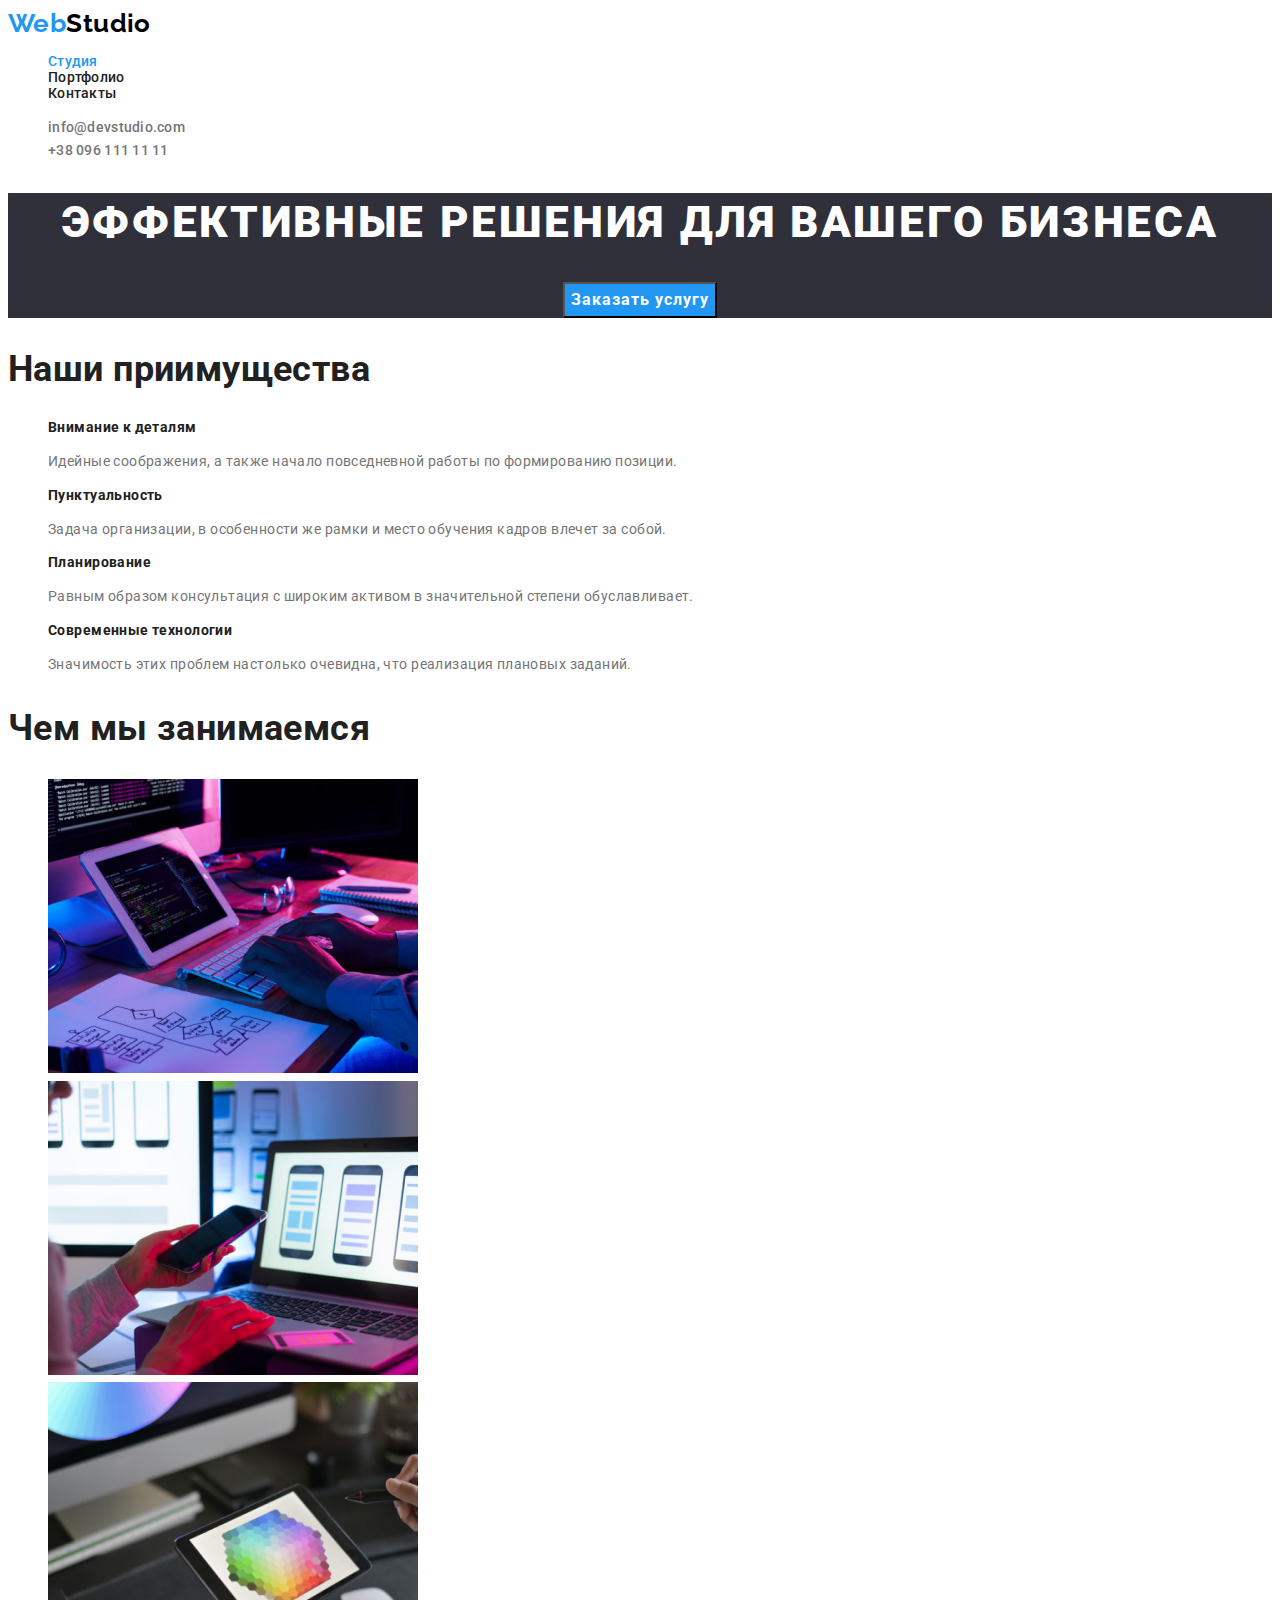
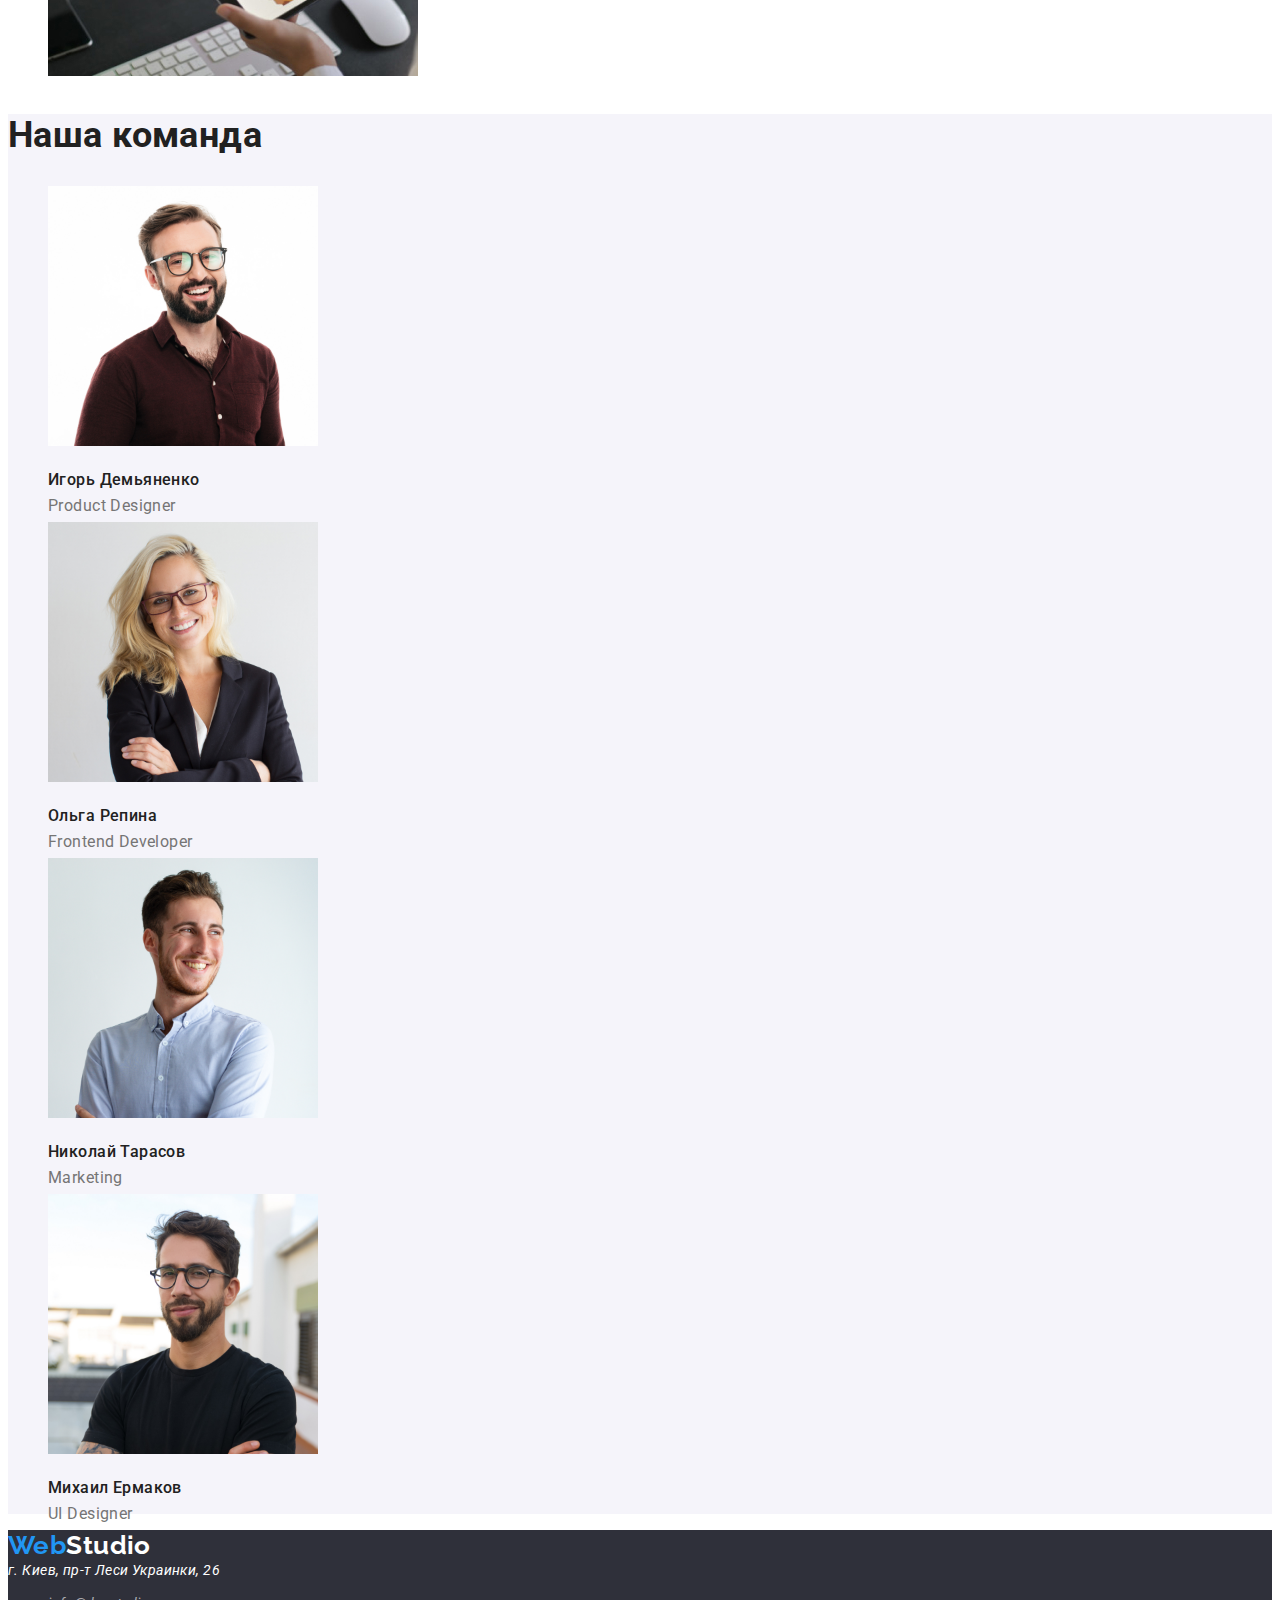
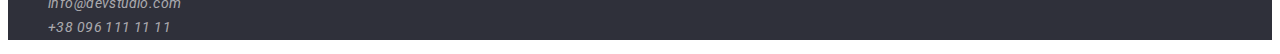
<file: index.html>
<!DOCTYPE html>
<html lang="ru">
<head>
    <meta charset="UTF-8">
    <meta name="viewport" content="width=device-width, initial-scale=1.0">
    <title>Document</title>
    <link href="https://fonts.googleapis.com/css2?family=Raleway:wght@700&family=Roboto:wght@400;500;700;900&display=swap" rel="stylesheet">
    <link rel="stylesheet" href="./css/steles.css" />
</head>
<body>
    <header class="header">
        <a href="./index.html" class="header-logo" > <span class="logo">Web</span>Studio </a>
        <nav>

            
            <ul class=" site-nav list" >
                <li>
                    <a href="./index.html" class="link-current" >Студия </a>
                </li>
                <li>
                    <a href="./portfolio.html" class="link" >Портфолио</a>
                </li>
                <li><a href="" class="link" >Контакты</a>
                </li>
            </ul>
        </nav>
        <ul class="list" >
            <li><a href="mailto:info@devstudio.com" class=" header-contacts" >info@devstudio.com</a></li>
            <li><a href="tel:+380961111111" class="header-contacts" >+38 096 111 11 11</a></li>
        </ul>
     
    </header>
    <section  class="hero">
        <h1  >
            Эффективные решения для вашего бизнеса
        </h1>
        <button class="button">Заказать услугу</button>
    </section>
    <section class="advantages" >
        <h2 >Наши приимущества</h2>
        <ul class="list" >
            <li>
                <h3 class="title">Внимание к деталям</h3>
                <p>Идейные соображения, а также начало повседневной работы по формированию позиции.</p>
            </li>
            <li>
                <h3 class="title" >Пунктуальность</h3>
                <p>Задача организации, в особенности же рамки и место обучения кадров влечет за собой.</p>
            </li>
            <li>
                <h3 class="title" >Планирование</h3>
                <p>Равным образом консультация с широким активом в значительной степени обуславливает.</p>
            
            </li>
            <li>
                <h3 class="title" >Современные технологии</h3>
                <p>Значимость этих проблем настолько очевидна, что реализация плановых заданий.</p>
            </li>
        </ul>
    </section>
    <section class="activity " >
        <h2 class="activity-title" >Чем мы занимаемся</h2>
        <ul class="list" >
            <li>
                <img src="./img/box-1.jpg" alt="человек за работой" width="370">
            </li>
            <li>
                <img src="./img/box-2.jpg" alt="человек за работой" width="370">
            </li>
            <li>
                <img src="./img/box-3.jpg" alt="человек за работой" width="370">
            </li>
        </ul>
    </section>
    <section class="team" >
        <h2 class="team-title" >Наша команда</h2>
        <ul class="list" >
            <li>
                <img src="./img/img1.jpg" alt="Игорь Демьяненко" width="270">
                <h3 class="title-worker " >Игорь Демьяненко</h3>
                <p  lang="en" class="team-position" >Product Designer</p>
            </li>
            <li>
                <img src="./img/img2.jpg" alt="Ольга Репина" width="270">
                <h3 class="title-worker" >Ольга Репина</h3>
                <p lang="en" class="team-position" >Frontend Developer</p>
            </li>
            <li>
                <img src="./img/img3.jpg" alt="Николай Тарасов" width="270"  >
                <h3 class="title-worker" >Николай Тарасов</h3>
                <p lang="en" class="team-position" >Marketing</p>
            </li>
            <li>
                <img src="./img/img4.jpg" alt="Михаил Ермаков" width="270">
                <h3 class="title-worker" >Михаил Ермаков</h3>
                <p lang="en" class="team-position" >UI Designer</p>
            </li>
        </ul>
    </section>
    <footer class="footer">
        <a href="./index.html" class="footer-logo" > <span class="logo">Web</span>Studio </a>
        <address class="address" >г. Киев, пр-т Леси Украинки, 26</address>
        <ul class="list" >
            <li><a href="mailto:info@devstudio.com" class="footer-contacts" >info@devstudio.com</a></li>
            <li><a href="tel:+380961111111" class="footer-contacts" >+38 096 111 11 11</a></li>
        </ul>
    </footer>
</body>
</html>
</file>
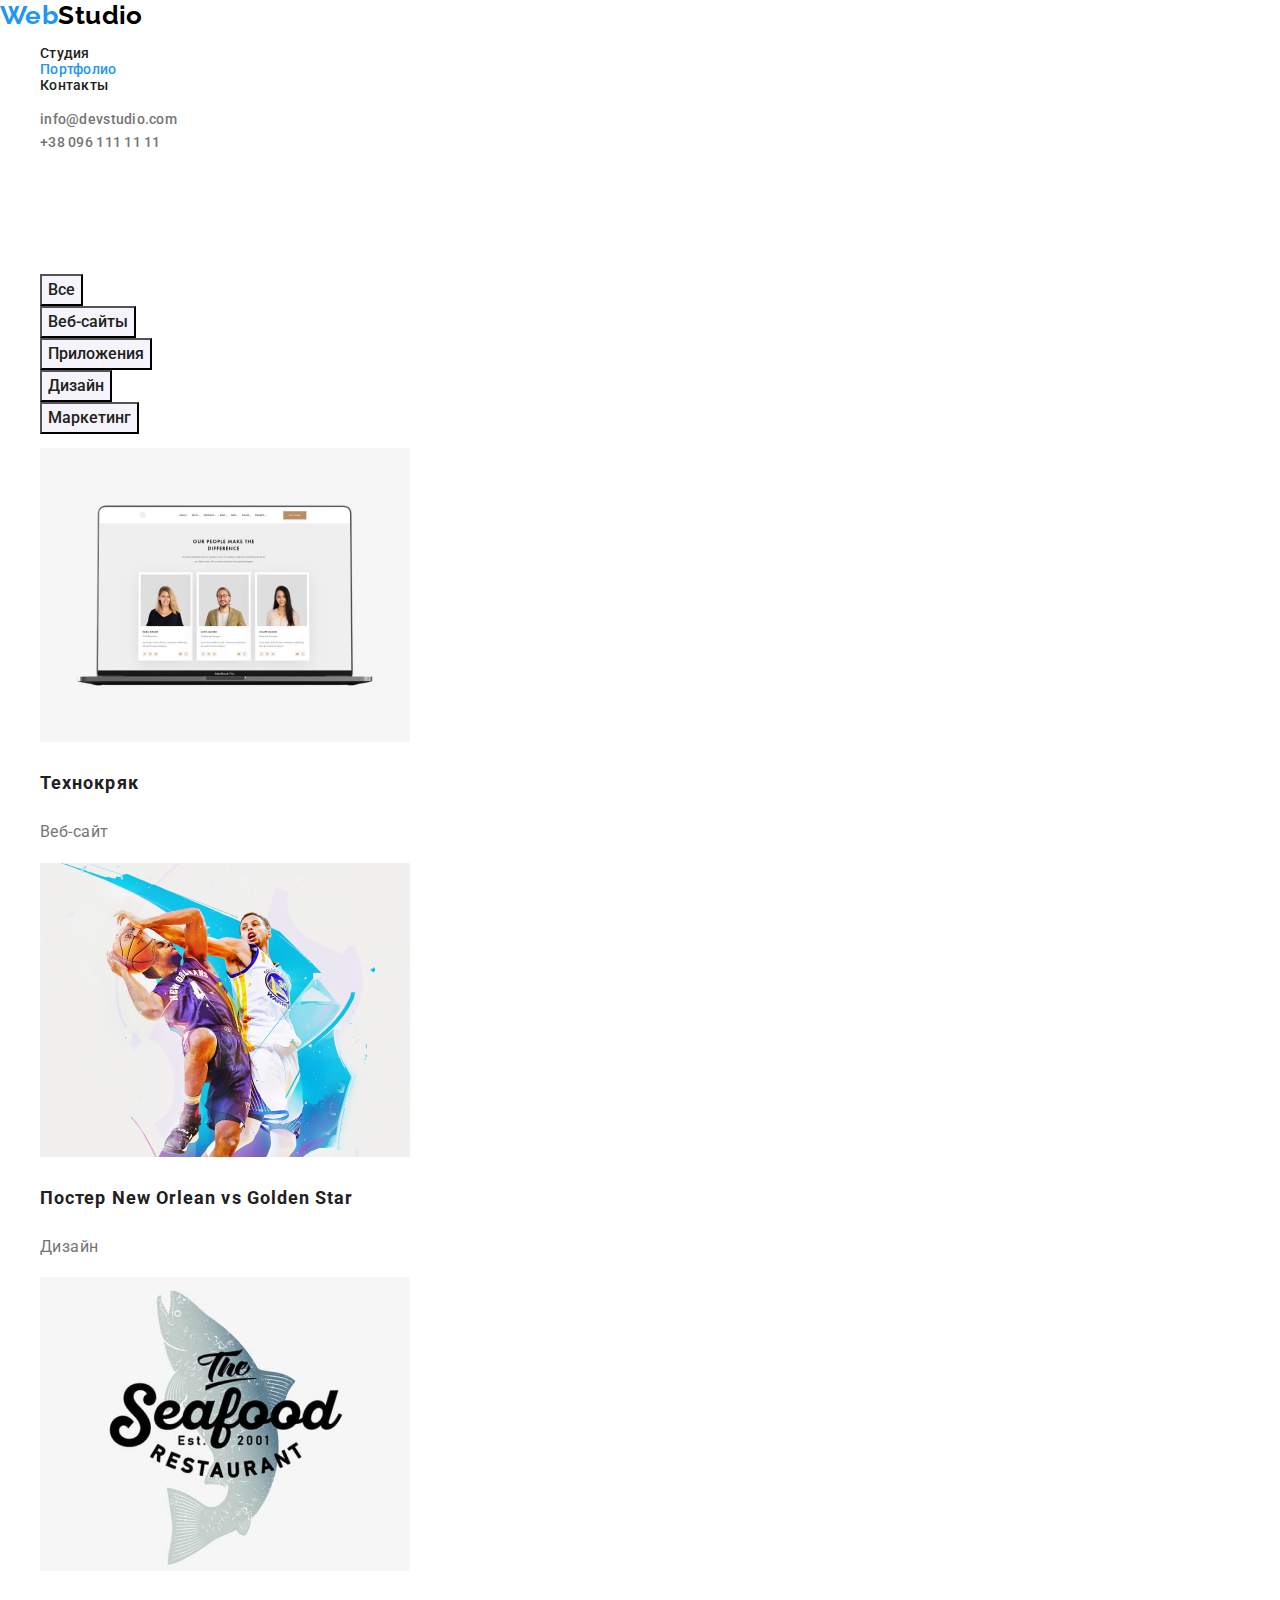
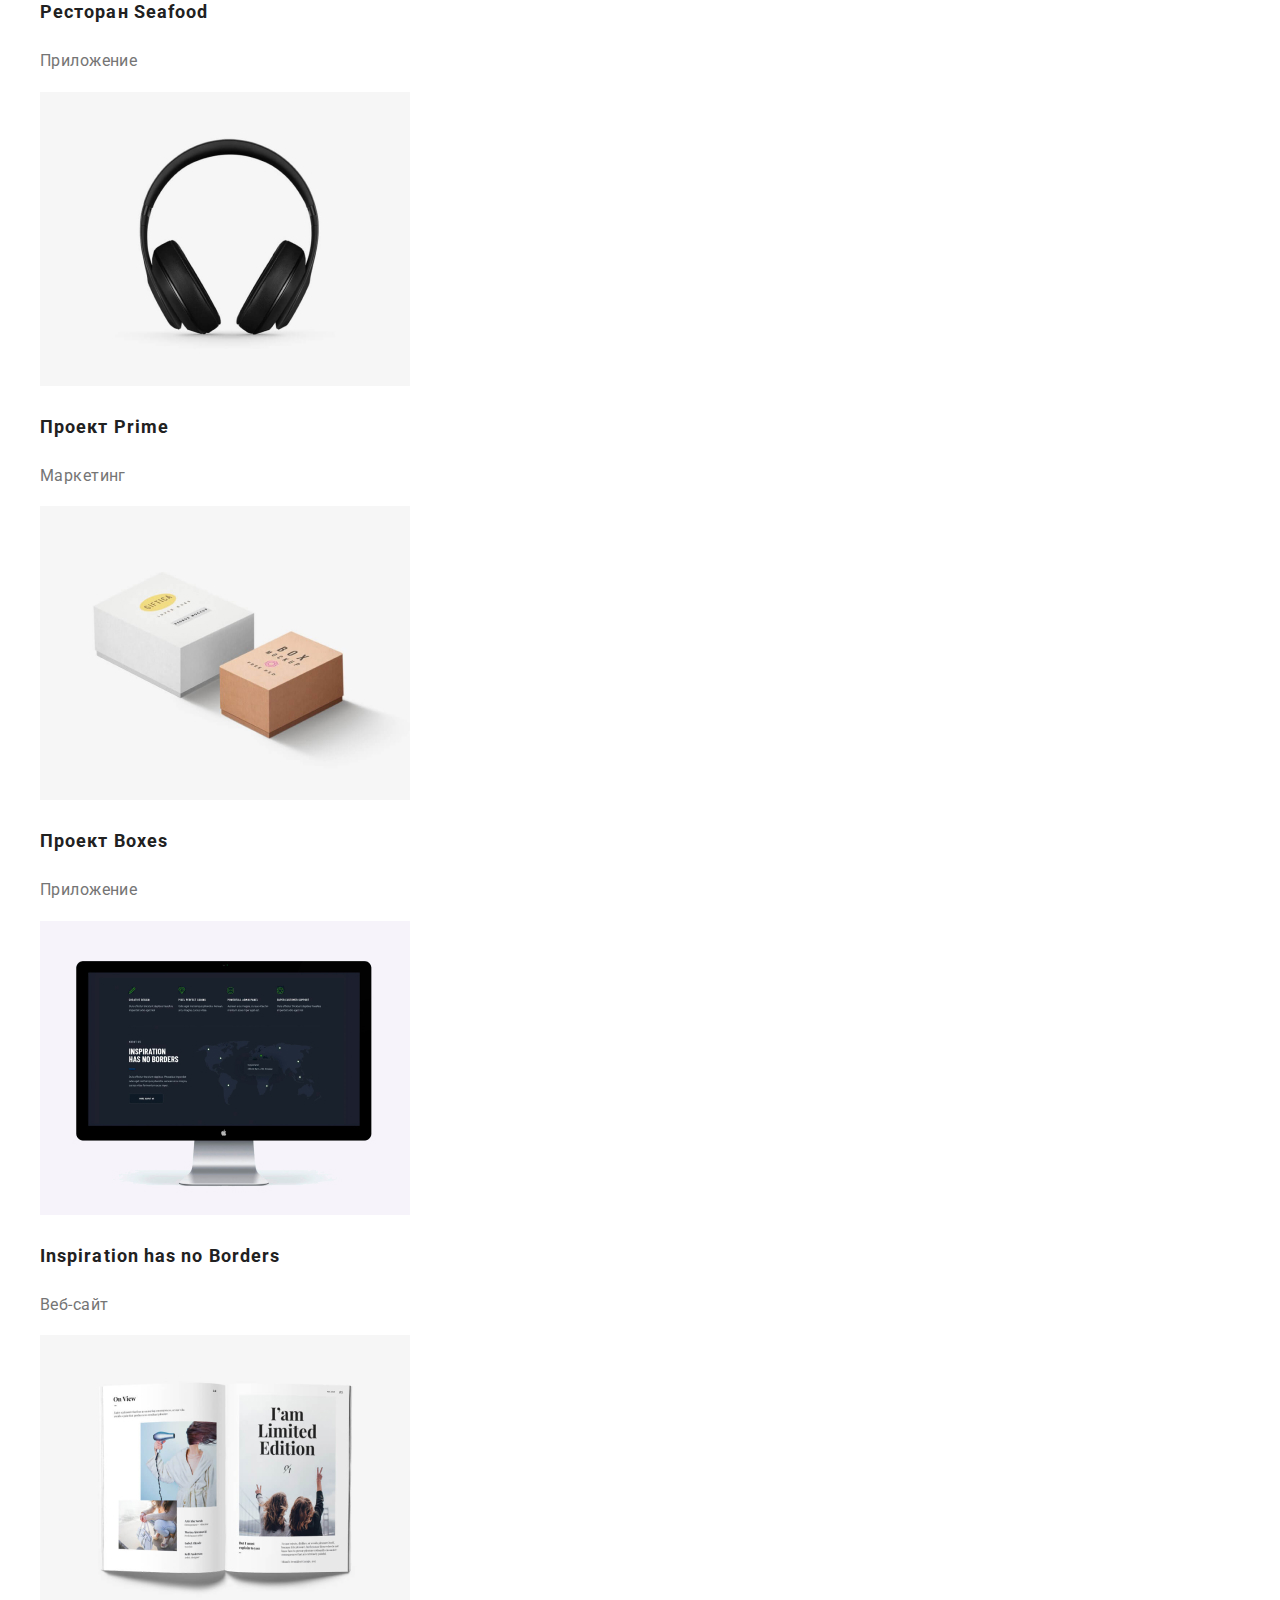
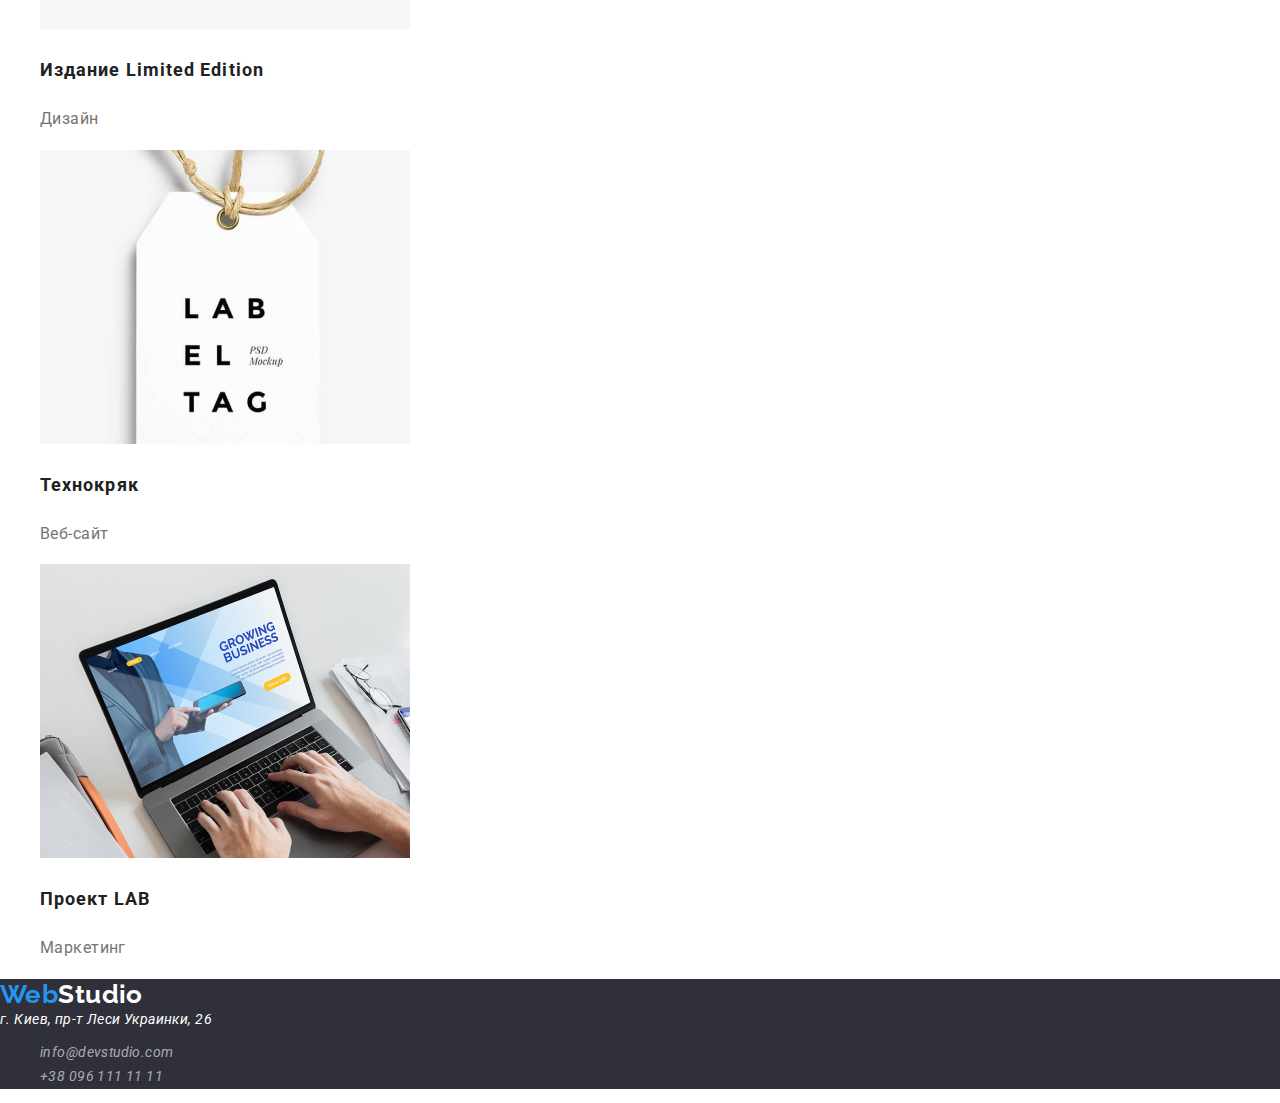
<file: portfolio.html>
<!DOCTYPE html>
<html lang="ru">
<head>
    <meta charset="UTF-8">
    <meta name="viewport" content="width=device-width, initial-scale=1.0">
    <title>Document</title>
    <link rel="preconnect" href="https://fonts.gstatic.com"><link href="https://fonts.googleapis.com/css2?family=Roboto:ital@1&display=swap" rel="stylesheet">
    <link rel="preconnect" href="https://fonts.gstatic.com">
<link href="https://fonts.googleapis.com/css2?family=Raleway:wght@700&family=Roboto:wght@400;500;700;900&display=swap" rel="stylesheet">    
<link rel="stylesheet" href="https://cdnjs.cloudflare.com/ajax/libs/modern-normalize/1.0.0/modern-normalize.min.css">
<link rel="stylesheet" href="./css/steles.css" />
</head>
<body>
    <header class="header">
        <a href="./index.html" class="header-logo" > <span class="logo">Web</span>Studio </a>
        <nav>
            <ul class=" site-nav list" >
                <li>
                    <a href="./index.html" class="link" >Студия </a>
                </li>
                <li>
                    <a href="./portfolio.html" class="link-current" >Портфолио</a>
                </li>
                <li><a href="" class="link" >Контакты</a>
                </li>
            </ul>
        </nav>
        <ul class="list" >
            <li><a href="mailto:info@devstudio.com" class=" header-contacts" >info@devstudio.com</a></li>
            <li><a href="tel:+380961111111" class="header-contacts" >+38 096 111 11 11</a></li>
        </ul>
     
    </header>
    <section class="portfolio">
        <h1>Портфолио</h1>
        <ul class="list" >
            <li><button class="button-primary" >Все</button></li>
            <li><button class="button-primary" >Веб-сайты</button></li>
            <li><button class="button-primary" >Приложения</button></li>
            <li><button class="button-primary" >Дизайн</button></li>
            <li><button class="button-primary" >Маркетинг</button></li>
        </ul>
        <ul class="list">
            <li>
                <a href="">
                    <img src="./img/Group1.jpg" alt="Ноутбук" width="370">
                    <h2 class="portfolio-title" >Технокряк</h2>
                    <p class="portfolio-description">Веб-сайт</p>
                </a>
            </li>
            <li>
                <a href="">
                    <img src="./img/Group2.jpg" alt="Ноутбук" width="370" >
                    <h2 class="portfolio-title" >Постер New Orlean vs Golden Star</h2>
                    <p class="portfolio-description" >Дизайн</p>
                </a>
            </li>
            <li>
                <a href="">
                    <img src="./img/Group3.jpg" alt="Ноутбук" width="370" >
                    <h2 class="portfolio-title" >Ресторан Seafood</h2>
                    <p class="portfolio-description" >Приложение</p>
                </a>
            </li>
            <li>
                <a href="">
                    <img src="./img/Group4.jpg" alt="Баскетбол"  width="370" >
                    <h2 class="portfolio-title" >Проект Prime</h2>
                    <p class="portfolio-description" >Маркетинг</p>
                </a>
            </li>
            <li>
                <a href="">
                    <img src="./img/Group5.jpg" alt="Рыба" width="370" >
                    <h2 class="portfolio-title" >Проект Boxes</h2>
                    <p class="portfolio-description" >Приложение</p>
                </a>
            </li>
            <li>
                <a href="">
                    <img src="./img/Group6.jpg" alt="Коробки"  width="370" >
                    <h2 class="portfolio-title">Inspiration has no Borders</h2>
                    <p class="portfolio-description" >Веб-сайт</p>
                </a>
            </li>
            <li> 
                <a href="">
                    <img src="./img/Group7.jpg" alt="Компютер" width="370" >
                    <h2 class="portfolio-title" >Издание Limited Edition</h2>
                    <p class="portfolio-description" >Дизайн</p>
                </a>
            </li>
            <li>
                <a href="">
                    <img src="./img/Group8.jpg" alt="Книга"  width="370" >
                    <h2 class="portfolio-title" >Технокряк</h2>
                    <p class="portfolio-description" >Веб-сайт</p>
                </a>
            </li>
            <li>
                <a href="">
                    <img src="./img/Group9.jpg" alt="Этикетка"  width="370" >
                    <h2 class="portfolio-title" >Проект LAB</h2>
                    <p class="portfolio-description" >Маркетинг</p>
                </a>
            </li>
        </ul>
    </section>
<footer class="footer">
    <a href="./index.html" class="footer-logo" > <span class="logo">Web</span>Studio </a>
    <address class="address" >г. Киев, пр-т Леси Украинки, 26</address>
    <ul class="list" >
        <li><a href="mailto:info@devstudio.com" class="footer-contacts" >info@devstudio.com</a></li>
        <li><a href="tel:+380961111111" class="footer-contacts" >+38 096 111 11 11</a></li>
    </ul>
</footer>
</body>
</html>
</file>
<file: css/steles.css>
:root {
  --primary-text-color: #757575;
  --title-text-color: #212121;
  --accent-color: #2196F3;
  --primary-white-color: #E5E5E5;
  --secondary-white-color:#ffffff ;
  --logo-color: #000000;
  --team-background-color:#F5F4FA;
  --footer-background-color: #2F303A;
  --footer-contacts-color:rgba(255, 255, 255, 0.6) ;
}


body{background-color: var(--secondary-white-color);
  color: var(--primary-text-color);
font-family: Roboto,sans-serif;
letter-spacing: 0.03em;
font-size: 14px;
line-height: 1.7em}

h1{color: var(--secondary-white-color);
  font-weight: 900;
  font-size: 44px;
  line-height: 1.36em;
  text-align: center;
  letter-spacing: 0.06em;
  text-transform: uppercase}
.logo {color: var(--accent-color);
font-family: Raleway,sans-serif;}
.list{list-style: none;}
a{ text-decoration: none; }
.hero{
  background-color: var(--footer-background-color);
  text-align: center;
  text-transform: uppercase; 
}
.title{color: var(--title-text-color)   ;
  font-weight: 700;
  font-size: 14px;
  line-height: 1.14em;}
.address{color: var(--secondary-white-color);
  font-size: 14px;
  line-height: 1.17em;
  font-style: italic;}
.link{color: var(--title-text-color)   ;}
.header-logo{color: var(--logo-color);}
.footer-logo{color: var(--secondary-white-color)}
.header{background-color: var(--secondary-white-color)}
.team {background-color: var(--team-background-color);}
.footer{background-color: var(--footer-background-color);}
.footer-contacts{color: var(--footer-contacts-color)   ;
  font-size: 14px;
  line-height: 1.17em;
  font-style:italic; }
.header-contacts{color:var(--primary-text-color)  ;
  font-weight: 500;
  font-size: 14px;
  line-height: 1.14em;
  letter-spacing: 0.02em;}
.site-nav .link:hover,
.site-nav .link:focus {color:var(--accent-color);}
.header-contacts:focus,
.header-contacts:hover{color: var(--accent-color);}
.button{color: var(--secondary-white-color);
background-color: var(--accent-color);
font-family: Roboto,sans-serif;
font-weight: 700;
font-size: 16px;
line-height: 30px;
letter-spacing: 0.06em;}
.button-primary{color: var(--title-text-color)   ;
background-color: var(--team-background-color);
font-family: Roboto,sans-serif;
font-weight: 500;
font-size: 16px;
line-height: 1.63em;}
.link-current{color: var(--accent-color);}
.button-primary:hover,
.button-primary:focus{color:var(--secondary-white-color);background-color: var(--accent-color);}
.header-logo{font-family: Raleway,sans-serif;
  font-weight: 700;
  font-size: 26px;
  line-height: 1.19em; }
.footer-logo{font-family: Raleway,sans-serif;
  font-weight: 700;
  font-size: 26px;
  line-height: 1.19em; }
 .site-nav.list{;
    font-weight: 500;
    font-size: 14px;
    line-height: 1.14em;
    letter-spacing: 0.02em;}
h2{color:var(--title-text-color)  ;
  font-weight: 700;
  font-size: 36px;
  line-height: 1.17em}
.title-worker{color: var(--title-text-color)  ;
font-weight: 500;
font-size: 16px;
line-height: 1.19em;}
.team-position{
  font-size: 16px;
line-height: 1.19px;
}
.portfolio-title{
  color: var(--title-text-color) ;
font-weight: 700;
font-size: 18px;
line-height: 2em;
letter-spacing: 0.06em;
}
.portfolio-description{
  font-size: 16px;
line-height: 1.86em;
text-decoration: none;
color: var(--primary-text-color);
}
.footer-contacts:focus,
.footer-contacts:hover{color: var(--accent-color);}
</file>
